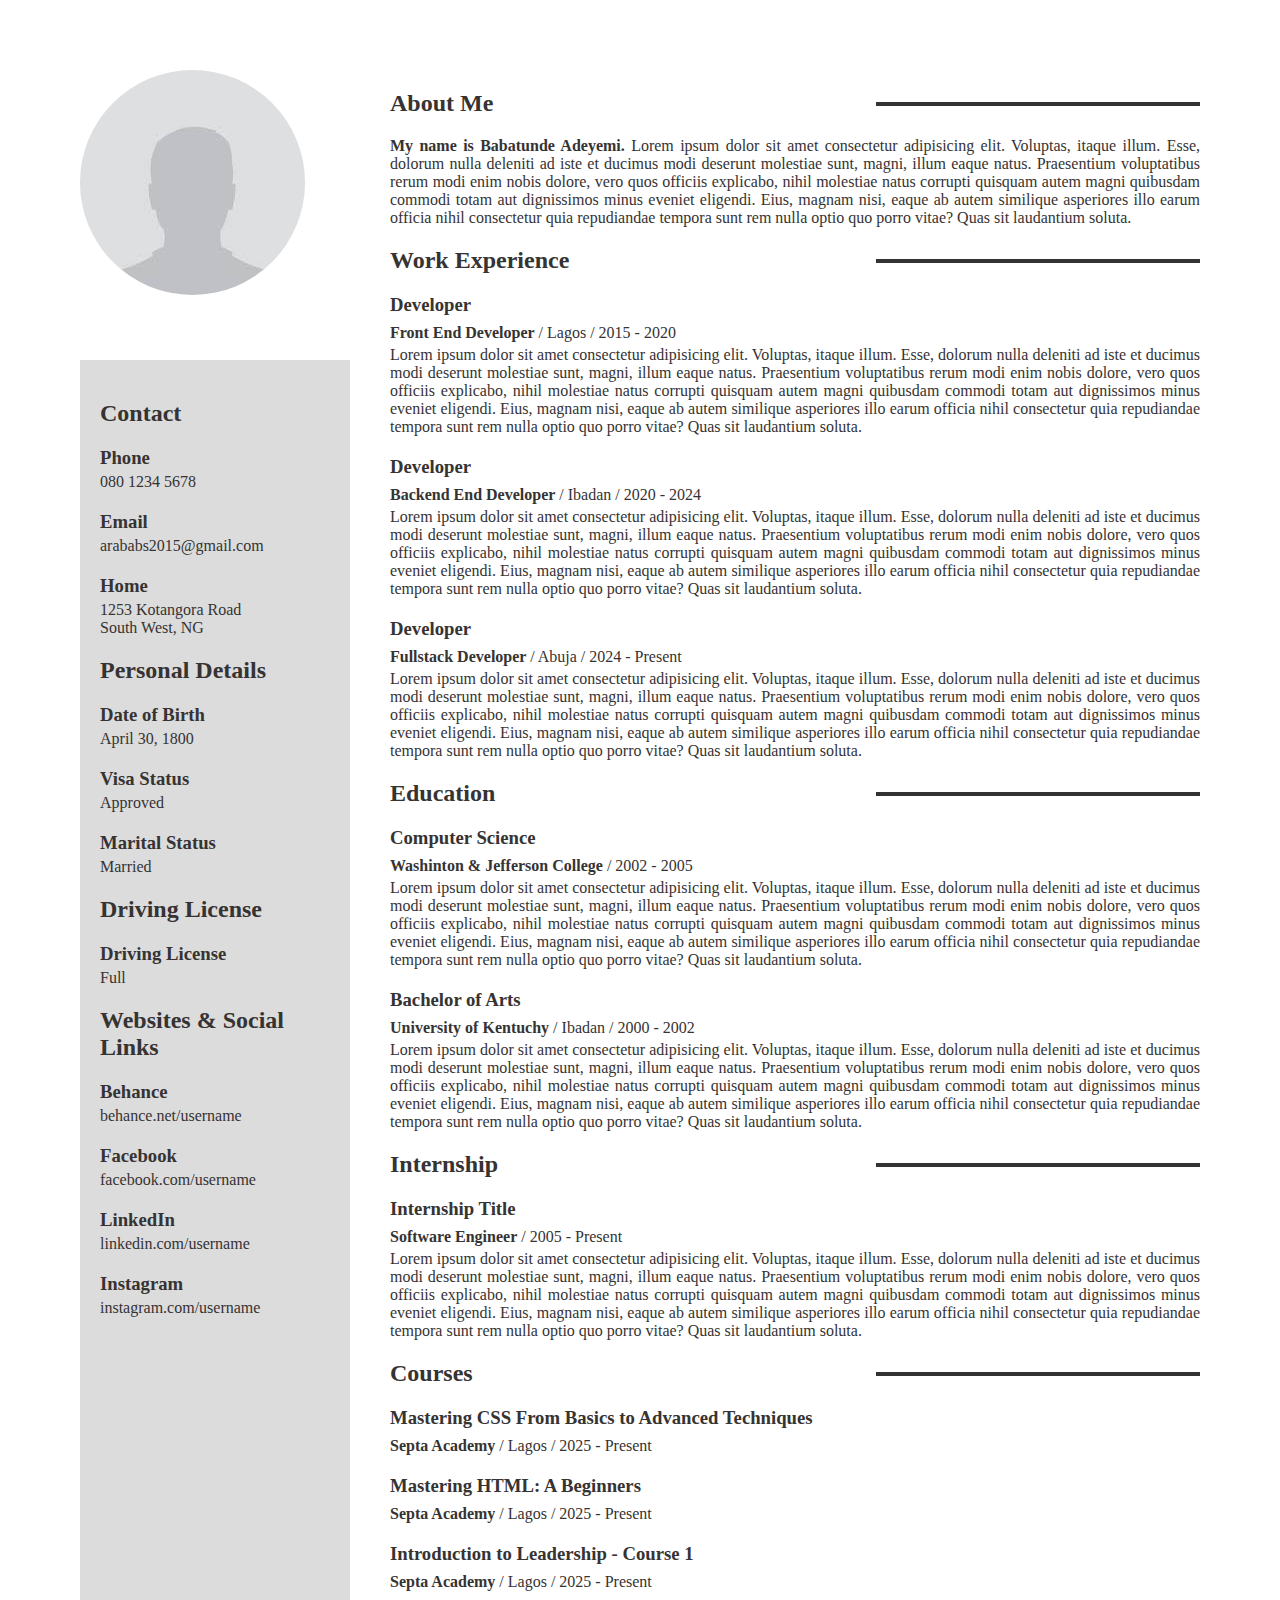
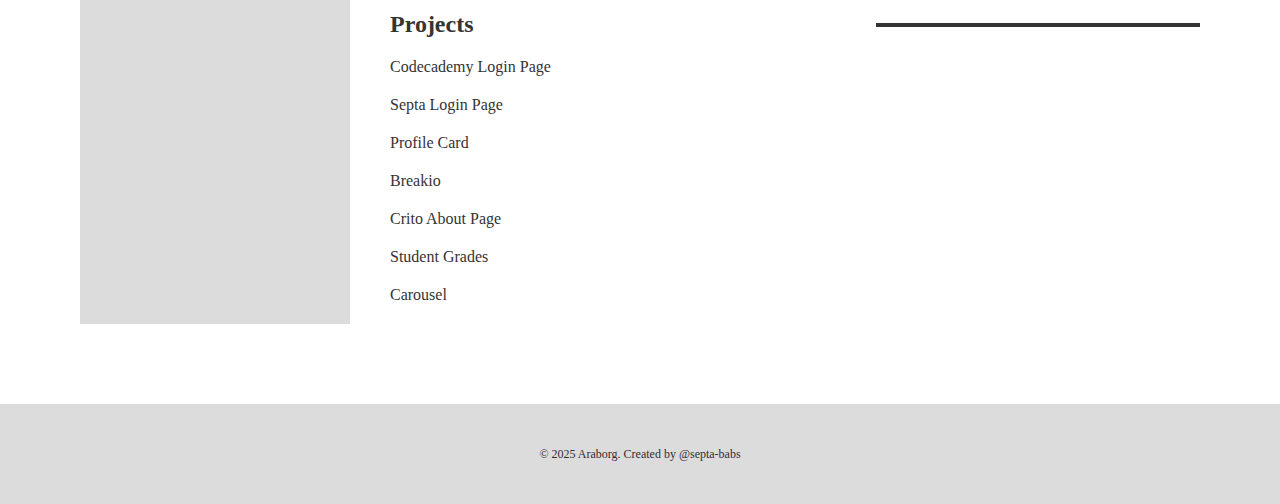
<file: index.html>
<!DOCTYPE html>
<html lang="en">
	<head>
		<meta charset="UTF-8" />
		<meta name="viewport" content="width=device-width, initial-scale=1.0" />
		<link rel="stylesheet" href="./styles.css" />
		<title>About Me: Sample</title>
	</head>
	<body>
		<!-- https://araborg.github.io/septa_about_me_page/ -->

		<div class="container">
			<div class="img">
				<img src="./img/images.jpeg" alt="" />
			</div>

			<main class="main">
				<section class="about-me">
					<div class="sub-heading">
						<h2>About Me</h2>
						<hr />
					</div>

					<div class="my-details">
						<p>
							<strong>My name is Babatunde Adeyemi.</strong>
							Lorem ipsum dolor sit amet consectetur adipisicing
							elit. Voluptas, itaque illum. Esse, dolorum nulla
							deleniti ad iste et ducimus modi deserunt molestiae
							sunt, magni, illum eaque natus. Praesentium
							voluptatibus rerum modi enim nobis dolore, vero quos
							officiis explicabo, nihil molestiae natus corrupti
							quisquam autem magni quibusdam commodi totam aut
							dignissimos minus eveniet eligendi. Eius, magnam
							nisi, eaque ab autem similique asperiores illo earum
							officia nihil consectetur quia repudiandae tempora
							sunt rem nulla optio quo porro vitae? Quas sit
							laudantium soluta.
						</p>
					</div>
				</section>

				<section class="work-experience">
					<div class="sub-heading">
						<h2>Work Experience</h2>
						<hr />
					</div>

					<div class="frontend">
						<h3>Developer</h3>
						<p>
							<strong>Front End Developer</strong> / Lagos / 2015
							- 2020
						</p>
						<p>
							Lorem ipsum dolor sit amet consectetur adipisicing
							elit. Voluptas, itaque illum. Esse, dolorum nulla
							deleniti ad iste et ducimus modi deserunt molestiae
							sunt, magni, illum eaque natus. Praesentium
							voluptatibus rerum modi enim nobis dolore, vero quos
							officiis explicabo, nihil molestiae natus corrupti
							quisquam autem magni quibusdam commodi totam aut
							dignissimos minus eveniet eligendi. Eius, magnam
							nisi, eaque ab autem similique asperiores illo earum
							officia nihil consectetur quia repudiandae tempora
							sunt rem nulla optio quo porro vitae? Quas sit
							laudantium soluta.
						</p>
					</div>

					<div class="backend">
						<h3>Developer</h3>
						<p>
							<strong>Backend End Developer</strong> / Ibadan /
							2020 - 2024
						</p>
						<p>
							Lorem ipsum dolor sit amet consectetur adipisicing
							elit. Voluptas, itaque illum. Esse, dolorum nulla
							deleniti ad iste et ducimus modi deserunt molestiae
							sunt, magni, illum eaque natus. Praesentium
							voluptatibus rerum modi enim nobis dolore, vero quos
							officiis explicabo, nihil molestiae natus corrupti
							quisquam autem magni quibusdam commodi totam aut
							dignissimos minus eveniet eligendi. Eius, magnam
							nisi, eaque ab autem similique asperiores illo earum
							officia nihil consectetur quia repudiandae tempora
							sunt rem nulla optio quo porro vitae? Quas sit
							laudantium soluta.
						</p>
					</div>

					<div class="fullstack">
						<h3>Developer</h3>
						<p>
							<strong>Fullstack Developer </strong> / Abuja / 2024
							- Present
						</p>
						<p>
							Lorem ipsum dolor sit amet consectetur adipisicing
							elit. Voluptas, itaque illum. Esse, dolorum nulla
							deleniti ad iste et ducimus modi deserunt molestiae
							sunt, magni, illum eaque natus. Praesentium
							voluptatibus rerum modi enim nobis dolore, vero quos
							officiis explicabo, nihil molestiae natus corrupti
							quisquam autem magni quibusdam commodi totam aut
							dignissimos minus eveniet eligendi. Eius, magnam
							nisi, eaque ab autem similique asperiores illo earum
							officia nihil consectetur quia repudiandae tempora
							sunt rem nulla optio quo porro vitae? Quas sit
							laudantium soluta.
						</p>
					</div>
				</section>

				<section class="education">
					<div class="sub-heading">
						<h2>Education</h2>
						<hr />
					</div>

					<div class="computer-science">
						<h3>Computer Science</h3>
						<p>
							<strong>Washinton & Jefferson College</strong> /
							2002 - 2005
						</p>
						<p>
							Lorem ipsum dolor sit amet consectetur adipisicing
							elit. Voluptas, itaque illum. Esse, dolorum nulla
							deleniti ad iste et ducimus modi deserunt molestiae
							sunt, magni, illum eaque natus. Praesentium
							voluptatibus rerum modi enim nobis dolore, vero quos
							officiis explicabo, nihil molestiae natus corrupti
							quisquam autem magni quibusdam commodi totam aut
							dignissimos minus eveniet eligendi. Eius, magnam
							nisi, eaque ab autem similique asperiores illo earum
							officia nihil consectetur quia repudiandae tempora
							sunt rem nulla optio quo porro vitae? Quas sit
							laudantium soluta.
						</p>
					</div>

					<div class="design">
						<h3>Bachelor of Arts</h3>
						<p>
							<strong>University of Kentuchy</strong> / Ibadan /
							2000 - 2002
						</p>
						<p>
							Lorem ipsum dolor sit amet consectetur adipisicing
							elit. Voluptas, itaque illum. Esse, dolorum nulla
							deleniti ad iste et ducimus modi deserunt molestiae
							sunt, magni, illum eaque natus. Praesentium
							voluptatibus rerum modi enim nobis dolore, vero quos
							officiis explicabo, nihil molestiae natus corrupti
							quisquam autem magni quibusdam commodi totam aut
							dignissimos minus eveniet eligendi. Eius, magnam
							nisi, eaque ab autem similique asperiores illo earum
							officia nihil consectetur quia repudiandae tempora
							sunt rem nulla optio quo porro vitae? Quas sit
							laudantium soluta.
						</p>
					</div>
				</section>

				<section class="internship">
					<div class="sub-heading">
						<h2>Internship</h2>
						<hr />
					</div>

					<div class="internship-title">
						<h3>Internship Title</h3>
						<p>
							<strong>Software Engineer</strong> / 2005 - Present
						</p>
						<p>
							Lorem ipsum dolor sit amet consectetur adipisicing
							elit. Voluptas, itaque illum. Esse, dolorum nulla
							deleniti ad iste et ducimus modi deserunt molestiae
							sunt, magni, illum eaque natus. Praesentium
							voluptatibus rerum modi enim nobis dolore, vero quos
							officiis explicabo, nihil molestiae natus corrupti
							quisquam autem magni quibusdam commodi totam aut
							dignissimos minus eveniet eligendi. Eius, magnam
							nisi, eaque ab autem similique asperiores illo earum
							officia nihil consectetur quia repudiandae tempora
							sunt rem nulla optio quo porro vitae? Quas sit
							laudantium soluta.
						</p>
					</div>
				</section>

				<section class="courses">
					<div class="sub-heading">
						<h2>Courses</h2>
						<hr />
					</div>

					<div class="course">
						<div>
							<h3>
								Mastering CSS From Basics to Advanced Techniques
							</h3>
							<p>
								<strong>Septa Academy</strong> / Lagos / 2025 -
								Present
							</p>
						</div>

						<div>
							<h3>Mastering HTML: A Beginners</h3>
							<p>
								<strong>Septa Academy</strong> / Lagos / 2025 -
								Present
							</p>
						</div>

						<div>
							<h3>Introduction to Leadership - Course 1</h3>
							<p>
								<strong>Septa Academy</strong> / Lagos / 2025 -
								Present
							</p>
						</div>
					</div>
				</section>

				<section class="projects">
					<div class="sub-heading">
						<h2>Projects</h2>
						<hr />
					</div>

					<div class="project">
						<div>
							<p>
								<a
									href="./codecademy_login_page/index.html"
									target="_blank"
									>Codecademy Login Page</a
								>
							</p>
						</div>

						<div>
							<p>
								<a
									href="./septa_login_page/index.html"
									target="_blank"
									>Septa Login Page</a
								>
							</p>
						</div>

						<div>
							<p>
								<a
									href="./profile_card/index.html"
									target="_blank"
									>Profile Card</a
								>
							</p>
						</div>

						<div>
							<p>
								<a href="./breakio/index.html" target="_blank"
									>Breakio</a
								>
							</p>
						</div>

						<div>
							<p>
								<a
									href="https://pvto12.github.io/septa-group1/"
									target="_blank"
									>Crito About Page</a
								>
							</p>
						</div>

						<div>
							<p>
								<a
									href="./js_assignmt/assign_2/index.html"
									target="_blank"
									>Student Grades</a
								>
							</p>
						</div>

						<!-- <div>
							<p>
								<a
									href="./js_assignmt/assign_3/index.html"
									target="_blank"
									>Udemy Carousel</a
								>
							</p>
						</div> -->

						<div>
							<p>
								<a
									href="./js_assignmt/slider/index.html"
									target="_blank"
									>Carousel</a
								>
							</p>
						</div>
					</div>
				</section>
			</main>

			<aside>
				<div class="contact">
					<h2>Contact</h2>

					<div class="phone">
						<h3>Phone</h3>
						<p>080 1234 5678</p>
					</div>

					<div class="email">
						<h3>Email</h3>
						<p>arababs2015@gmail.com</p>
					</div>

					<div class="home">
						<h3>Home</h3>
						<p>
							1253 Kotangora Road <br />
							South West, NG
						</p>
					</div>
				</div>

				<div class="personal">
					<h2>Personal Details</h2>

					<div class="dob">
						<h3>Date of Birth</h3>
						<p>April 30, 1800</p>
					</div>

					<div class="visa">
						<h3>Visa Status</h3>
						<p>Approved</p>
					</div>

					<div class="marital-status">
						<h3>Marital Status</h3>
						<p>Married</p>
					</div>
				</div>

				<div class="license">
					<h2>Driving License</h2>

					<div class="driving-license">
						<h3>Driving License</h3>
						<p>Full</p>
					</div>
				</div>
				<div class="socials">
					<h2>Websites & Social Links</h2>

					<div class="behance">
						<h3>Behance</h3>
						<p>
							<a href="#">behance.net/username</a>
						</p>
					</div>

					<div class="facebook">
						<h3>Facebook</h3>
						<p>
							<a href="#">facebook.com/username</a>
						</p>
					</div>

					<div class="linkedin">
						<h3>LinkedIn</h3>
						<p><a href="#">linkedin.com/username</a></p>
					</div>

					<div class="instagram">
						<h3>Instagram</h3>
						<p><a href="#">instagram.com/username</a></p>
					</div>
				</div>
			</aside>
		</div>

		<footer>
			<p>&copy; 2025 Araborg. Created by @septa-babs</p>
		</footer>
	</body>
</html>
</file>
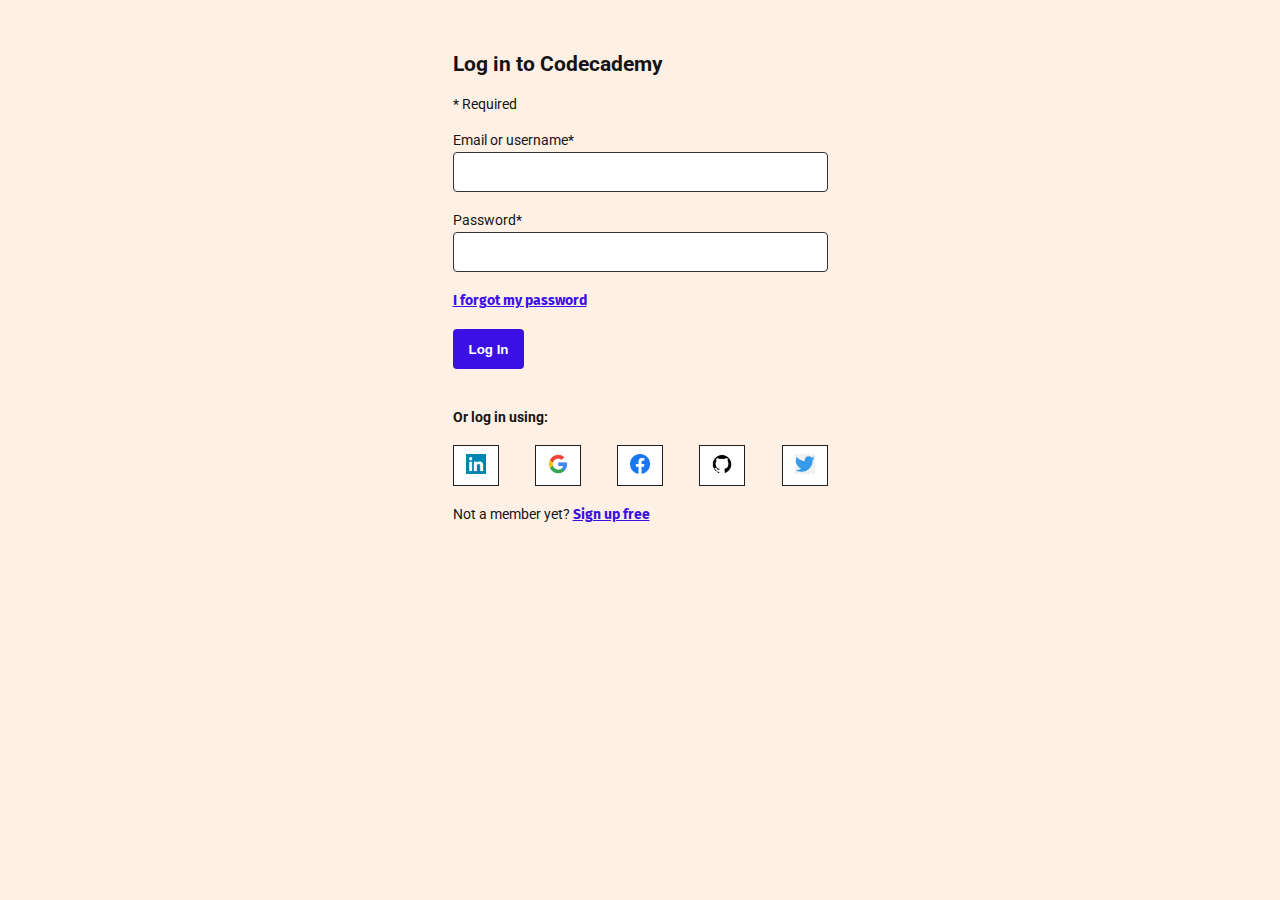
<file: codecademy_login_page/index.html>
<!DOCTYPE html>
<html lang="en">
	<head>
		<meta charset="UTF-8" />
		<meta name="viewport" content="width=device-width, initial-scale=1.0" />
		<link rel="stylesheet" href="./styles.css" />
		<title>Log in | Codecademy</title>
	</head>
	<body>
		<div class="container">
			<main class="main">
				<h2>Log in to Codecademy</h2>

				<p>* Required</p>

				<form action="#">
					<div>
						<label for="email">Email or username*</label>
						<input type="text" id="email" />
					</div>

					<div>
						<label for="">Password*</label>
						<input type="password" />
					</div>

					<!-- <div> -->
					<p>
						<a href="#"> I forgot my password </a>
					</p>
					<!-- </div> -->

					<input type="submit" value="Log In" />
				</form>

				<div class="login">
					<p><strong> Or log in using: </strong></p>

					<div class="login-options">
						<div class="linkedin">
							<a href="#">
								<img
									src="./img/linkedin.png"
									alt="linkedin-icon"
								/>
							</a>
						</div>

						<div class="google">
							<a href="#">
								<img src="./img/gmail.png" alt="gmail" />
							</a>
						</div>

						<div class="facebook">
							<a href="#">
								<img
									src="./img/facebook.png"
									alt="facebook-icon"
								/>
							</a>
						</div>

						<div class="github">
							<a href="#">
								<img src="./img/github.png" alt="github-icon" />
							</a>
						</div>

						<div class="x">
							<a href="#">
								<img src="./img/x.jpg" alt="x-icon" />
							</a>
						</div>
					</div>
				</div>

				<p>
					Not a member yet?
					<strong>
						<a href="#"> Sign up free </a>
					</strong>
				</p>
			</main>
		</div>
	</body>
</html>
</file>
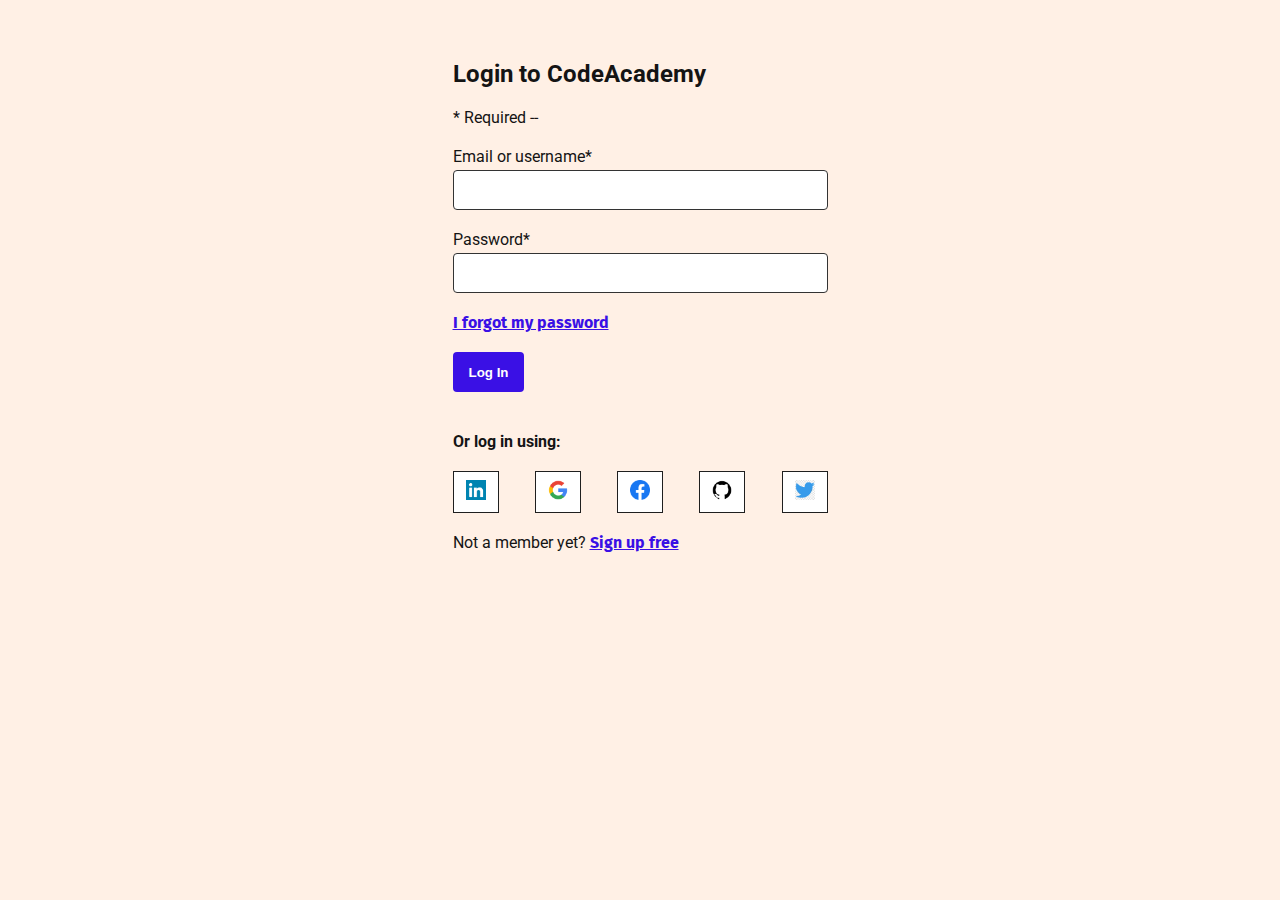
<file: coursera_login_page/index.html>
<!DOCTYPE html>
<html lang="en">
	<head>
		<meta charset="UTF-8" />
		<meta name="viewport" content="width=device-width, initial-scale=1.0" />
		<link rel="stylesheet" href="./styles.css" />
		<title>Coursera Login Page</title>
	</head>
	<body>
		<div class="container">
			<main class="main">
				<h2>Login to CodeAcademy</h2>

				<p>* Required --</p>

				<form action="#">
					<div>
						<label for="email">Email or username*</label>
						<input type="text" id="email" />
					</div>

					<div>
						<label for="">Password*</label>
						<input type="password" />
					</div>

					<!-- <div> -->
					<p>
						<a href="#"> I forgot my password </a>
					</p>
					<!-- </div> -->

					<input type="submit" value="Log In" />
				</form>

				<div class="login">
					<p><strong> Or log in using: </strong></p>

					<div class="login-options">
						<div class="linkedin">
							<a href="#">
								<img
									src="./img/linkedin.png"
									alt="linkedin-icon"
								/>
							</a>
						</div>

						<div class="google">
							<a href="#">
								<img src="./img/gmail.png" alt="gmail" />
							</a>
						</div>

						<div class="facebook">
							<a href="#">
								<img
									src="./img/facebook.png"
									alt="facebook-icon"
								/>
							</a>
						</div>

						<div class="github">
							<a href="#">
								<img src="./img/github.png" alt="github-icon" />
							</a>
						</div>

						<div class="x">
							<a href="#">
								<img src="./img/x.jpg" alt="x-icon" />
							</a>
						</div>
					</div>
				</div>

				<p>
					Not a member yet?
					<strong>
						<a href="#"> Sign up free </a>
					</strong>
				</p>
			</main>
		</div>
	</body>
</html>
</file>
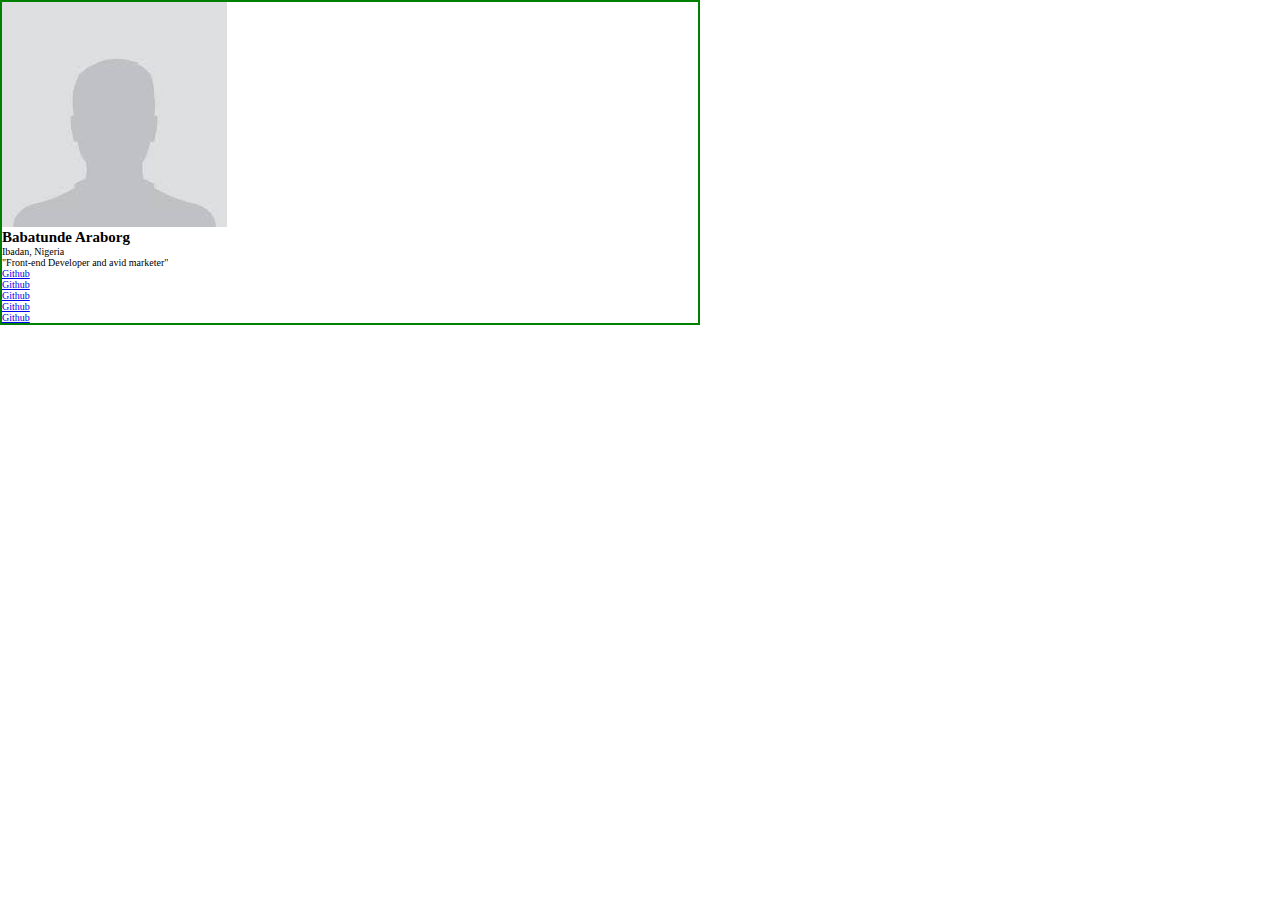
<file: profile_card/index.html>
<!DOCTYPE html>
<html lang="en">
	<head>
		<meta charset="UTF-8" />
		<meta name="viewport" content="width=device-width, initial-scale=1.0" />

		<link rel="stylesheet" href="./styles.css" />
		<title>My Profile Card</title>
	</head>
	<body>
		<div class="container">
			<div class="img">
				<img src="./img/images.jpeg" alt="" />
			</div>

			<div class="details">
				<h2>Babatunde Araborg</h2>
				<p>Ibadan, Nigeria</p>
			</div>

			<div class="description">
				<p>"Front-end Developer and avid marketer"</p>
			</div>

			<div class="links">
				<p class="github"><a href="#">Github</a></p>
				<p class="github"><a href="#">Github</a></p>
				<p class="github"><a href="#">Github</a></p>
				<p class="github"><a href="#">Github</a></p>
				<p class="github"><a href="#">Github</a></p>
			</div>
		</div>
	</body>
</html>
</file>
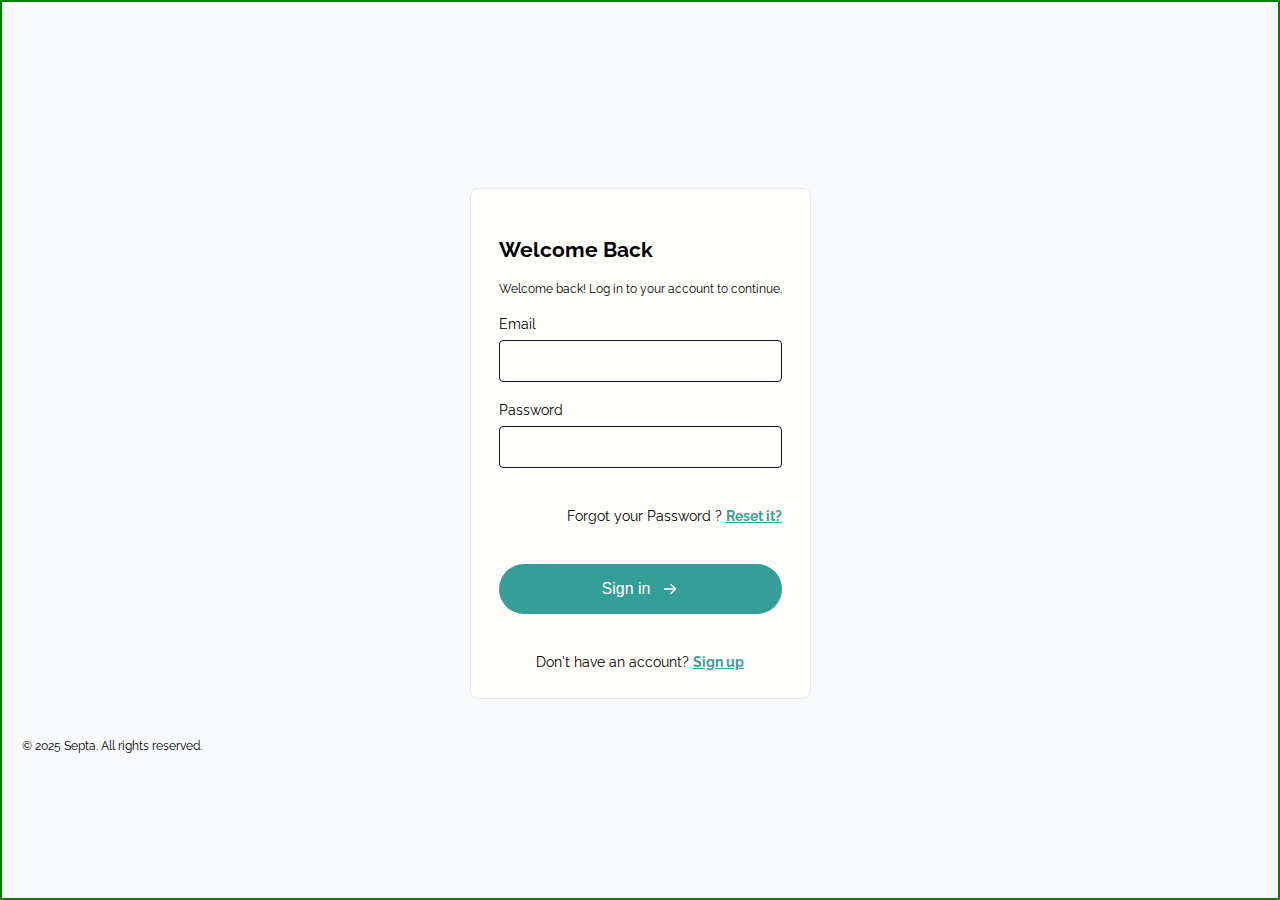
<file: septa_login_page/index.html>
<!DOCTYPE html>
<html lang="en">
	<head>
		<meta charset="UTF-8" />
		<meta name="viewport" content="width=device-width, initial-scale=1.0" />
		<link rel="icon" type="image/svg+xml" href="/logo.svg" />
		<link rel="icon" href="/favicon.ico" sizes="any" />
		<link rel="stylesheet" href="./styles.css" />
		<title>Septa | Login</title>
	</head>
	<body>
		<div class="container">
			<main class="main">
				<h2>Welcome Back</h2>

				<p>Welcome back! Log in to your account to continue.</p>

				<form action="">
					<div>
						<label for=""> Email </label>
						<input type="email" />
					</div>

					<div>
						<label for=""> Password </label>
						<input type="password" />
					</div>

					<p>
						Forgot your Password ?
						<!-- <strong> -->
						<a href="#"> Reset it? </a>
						<!-- </strong> -->
					</p>

					<button type="submit">
						<!-- <strong> </strong> -->
						Sign in
						<svg
							xmlns="http://www.w3.org/2000/svg"
							viewBox="0 0 256 256"
							width="1em"
							height="1em"
							fill="currentColor"
							class="w-4 h-4 ml-2"
						>
							<g>
								<path
									d="M224.49,136.49l-72,72a12,12,0,0,1-17-17L187,140H40a12,12,0,0,1,0-24H187L135.51,64.48a12,12,0,0,1,17-17l72,72A12,12,0,0,1,224.49,136.49Z"
								></path>
							</g>
						</svg>
					</button>
				</form>

				<p>
					Don't have an account?
					<!-- <strong> -->
					<a href="#"> Sign up </a>
					<!-- </strong> -->
				</p>
			</main>

			<p>© 2025 Septa. All rights reserved.</p>
		</div>
	</body>
</html>
</file>
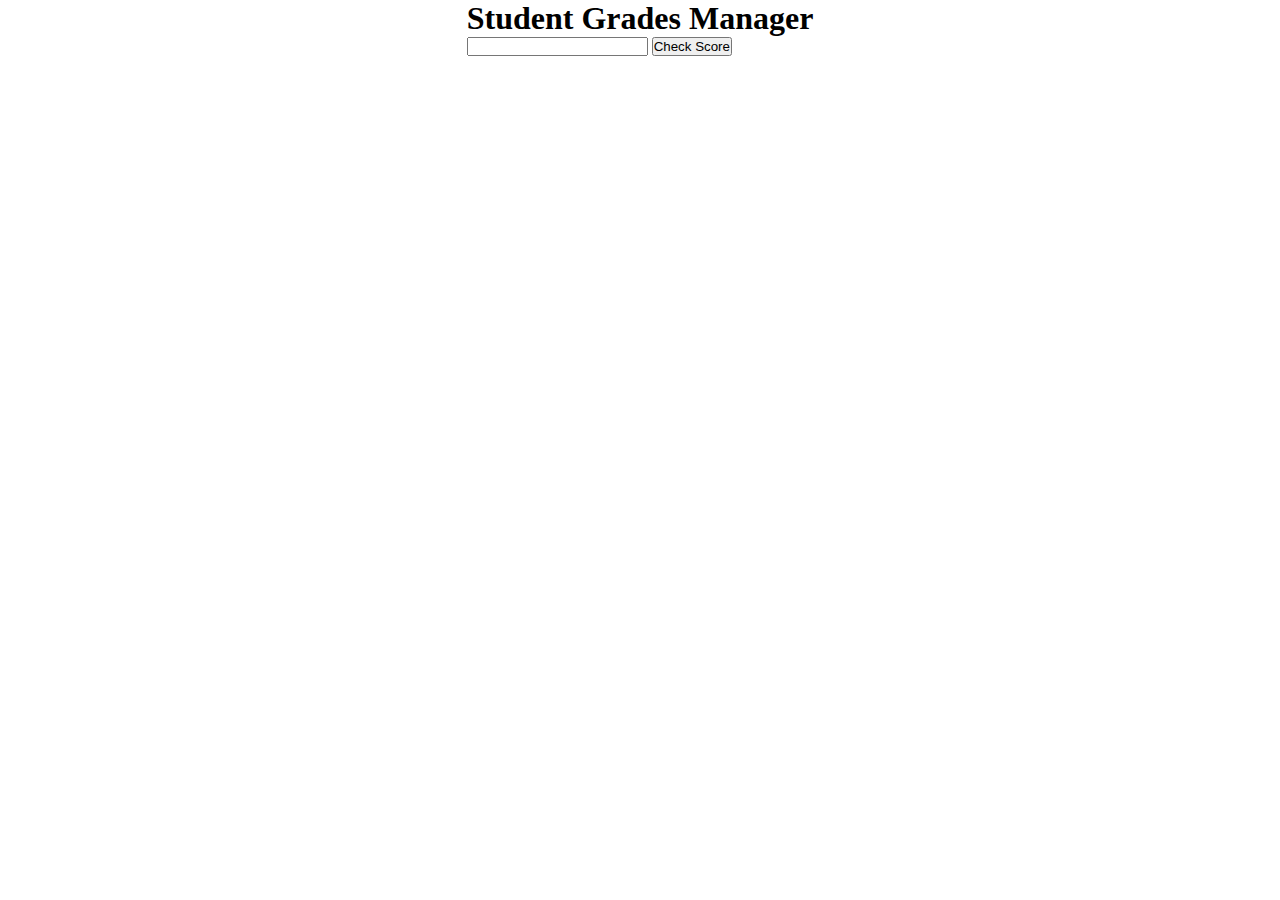
<file: js_assignmt/assign_2/index.html>
<!DOCTYPE html>
<html lang="en">
	<head>
		<meta charset="UTF-8" />
		<meta name="viewport" content="width=device-width, initial-scale=1.0" />
		<title>Assignment 2</title>
		<link rel="stylesheet" href="styles.css" />
	</head>
	<body>
		<div class="container">
			<div class="inner-container">
				<h1>Student Grades Manager</h1>

				<form action="">
					<input type="text" id="score" />
					<button id="btn">Check Score</button>
				</form>

				<p class="output"></p>
			</div>
		</div>

		<script src="script.js"></script>
	</body>
</html>
</file>
<file: styles.css>
*,
*::before,
*::after {
	box-sizing: border-box;

	margin: 0;
	padding: 0;
}

html {
	font-size: 62.5%;
}

body {
	font-size: 1.4rem;
	height: 100%;
	color: rgb(54, 51, 51);
}

.container {
	padding: 2rem;
	width: 90%;
	max-width: 120rem;
	margin: 0 auto;
}

.img {
	text-align: center;
	margin: 2.8rem 0;
}

img {
	border-radius: 50%;
}

/* === main === */
section {
	margin: 2.8rem 0;
}

.sub-heading {
	display: flex;
	justify-content: space-between;
	align-items: center;
	max-width: 100%;
}

.sub-heading h2 {
	max-width: 55%;
	margin-right: 0.4rem;
}

hr {
	width: 40%;
	height: 3px;
	border: 2px solid #333;
}

div {
	margin: 2rem 0;
}

p {
	text-align: justify;
}

h3 {
	margin: 0.8rem 0;
}

h3 ~ p:nth-child(2) {
	margin: 0.4rem 0;
}

.course div {
	margin: 2rem 0;
}

.phone > h3,
.email > h3,
.home > h3,
.dob > h3,
.visa > h3,
.marital-status > h3,
.driving-license > h3,
.behance > h3,
.facebook > h3,
.linkedin > h3,
.instagram > h3 {
	margin: 0.04rem 0;
}

a {
	text-decoration: none;
	color: rgb(54, 51, 51);
}

/* === footer === */
footer {
	width: 100%;
	height: 100px;
	background-color: #dcdcdc;
	margin-top: 2rem;
	display: flex;
	align-items: center;
	justify-content: center;
}

footer p {
	font-size: 1.2rem;
	color: #362b32;
}

/* === media queries === */
@media (min-width: 850px) {
	body {
		margin-top: 5rem;
		height: 100%;
		font-size: 1.6rem;
	}

	.container {
		display: grid;
		grid-template-columns: 1fr 3fr;
		grid-template-rows: 250px 2fr 20px;
		gap: 4rem;
		padding: 2rem 1.6rem;
	}

	.main {
		order: 2;
		grid-column: 2/-1;
		grid-row: 1/3;
	}

	aside {
		order: 1;
		grid-column: 1/2;
		grid-row: 2/3;
		background-color: #dcdcdc;
		color: rgb(54, 51, 51);
		padding: 2rem;
	}

	.img {
		grid-column: 1/2;
		grid-row: 1/2;
		justify-self: start;
		align-items: start;
		align-self: start;
		margin: 0;
	}

	section {
		margin: 0;
	}

	footer {
		grid-column: 1/-1;
		grid-row: 3 /-1;
		margin-top: 0;
	}
}
</file>
<file: codecademy_login_page/styles.css>
@import url("https://fonts.googleapis.com/css2?family=Fira+Sans:ital,wght@0,100;0,200;0,300;0,400;0,500;0,600;0,700;0,800;0,900;1,100;1,200;1,300;1,400;1,500;1,600;1,700;1,800;1,900&family=Roboto:ital,wght@0,100..900;1,100..900&display=swap");

*,
*::before,
*::after {
	margin: 0;
	padding: 0;
	box-sizing: border-box;
}

:root {
	--white: hsl(0, 0%, 100%);
	--grey-700: hsl(0, 0%, 20%);
	--grey-800: hsl(0, 0%, 12%);
	--grey-900: hsl(0, 0%, 8%);
	--primary-color: #3a10e5;
	--bg-color: #fff0e5;
}

html {
	font-size: 62.5%;
}

body {
	font-family: "Roboto", sans-serif;
	font-size: 1.4rem;
	background-color: var(--bg-color);
	color: var(--grey-900);
}

.container {
	display: flex;
	justify-content: center;
	align-items: center;
	/* height: 100vh; */
	margin: 3.2rem 0;
}

h2 {
	margin: 2rem 0;
}

main {
	width: 80%;
	max-width: 375px;
}

form div {
	margin: 2rem 0;
}

p a {
	color: var(--primary-color);
	font-weight: 700;
	font-family: "Fira Sans";
}

input[type="submit"] {
	width: initial;
	margin: 2rem 0;
	padding: 0.8rem 1.6rem;
	background-color: var(--primary-color);
	color: var(--white);
	font-weight: 700;
	border: none;
	outline: none;
	border-radius: 0.4rem;
}

input[type="text"],
input[type="password"] {
	border: 1px solid var(--grey-700);
	border-radius: 0.4rem;
	padding: 0.2rem 0.8rem;
	color: var(--grey-800);
	outline: none;
}

input[type="text"]:focus,
input[type="password"]:focus {
	border: 2px solid var(--primary-color);
}

label {
	display: block;
	margin: 0.4rem 0;
}

input {
	width: 100%;
	height: 4rem;
	border-radius: 0.4rem;
	padding: 0.4rem;
}

img {
	width: 20px;
	height: 20px;
}

.login p {
	margin: 2rem 0;
}

.login-options {
	display: flex;
	justify-content: space-between;
	margin: 2rem 0;
}

.login-options a {
	display: inline-block;
	padding: 0.8rem 1.2rem;
	background-color: var(--white);
	border: 1px solid var(--grey-800);
}

/* @media (min-width: 800px) {
	body {
		font-size: 1.6rem;
	}

	.container {
		margin: 4rem 0;
	}
} */
</file>
<file: coursera_login_page/styles.css>
@import url("https://fonts.googleapis.com/css2?family=Fira+Sans:ital,wght@0,100;0,200;0,300;0,400;0,500;0,600;0,700;0,800;0,900;1,100;1,200;1,300;1,400;1,500;1,600;1,700;1,800;1,900&family=Roboto:ital,wght@0,100..900;1,100..900&display=swap");

*,
*::before,
*::after {
	margin: 0;
	padding: 0;
	box-sizing: border-box;
}

:root {
	--white: hsl(0, 0%, 100%);
	--grey-700: hsl(0, 0%, 20%);
	--grey-800: hsl(0, 0%, 12%);
	--grey-900: hsl(0, 0%, 8%);
	--primary-color: #3a10e5;
	--bg-color: #fff0e5;
}

html {
	font-size: 62.5%;
}

body {
	font-family: "Roboto", sans-serif;
	font-size: 1.4rem;
	background-color: var(--bg-color);
	color: var(--grey-900);
}

.container {
	display: flex;
	justify-content: center;
	align-items: center;
	/* height: 100vh; */
	margin: 3.2rem 0;
}

h2 {
	margin: 2rem 0;
}

main {
	width: 80%;
	max-width: 375px;
}

form div {
	margin: 2rem 0;
}

p a {
	color: var(--primary-color);
	font-weight: 700;
	font-family: "Fira Sans";
}

input[type="submit"] {
	width: initial;
	margin: 2rem 0;
	padding: 0.8rem 1.6rem;
	background-color: var(--primary-color);
	color: var(--white);
	font-weight: 700;
	border: none;
	outline: none;
	border-radius: 0.4rem;
}

input[type="text"],
input[type="password"] {
	border: 1px solid var(--grey-700);
	border-radius: 0.4rem;
	padding: 0.2rem 0.8rem;
	color: var(--grey-800);
	outline: none;
}

input[type="text"]:focus,
input[type="password"]:focus {
	border: 2px solid var(--primary-color);
}

label {
	display: block;
	margin: 0.4rem 0;
}

input {
	width: 100%;
	height: 4rem;
	border-radius: 0.4rem;
	padding: 0.4rem;
}

img {
	width: 20px;
	height: 20px;
}

.login p {
	margin: 2rem 0;
}

.login-options {
	display: flex;
	justify-content: space-between;
	margin: 2rem 0;
}

.login-options a {
	display: inline-block;
	padding: 0.8rem 1.2rem;
	background-color: var(--white);
	border: 1px solid var(--grey-800);
}

@media (min-width: 800px) {
	body {
		font-size: 1.6rem;
	}

	.container {
		margin: 4rem 0;
	}
}
</file>
<file: profile_card/styles.css>
@import url("https://fonts.googleapis.com/css2?family=Montserrat:ital,wght@0,100..900;1,100..900&display=swap");

*,
*::before,
*::after {
	margin: 0;
	padding: 0;
	box-sizing: border-box;
}

html {
	font-size: 62.5%;
}

.container {
	width: 80%;
	max-width: 70rem;

	border: 2px solid green;
}
</file>
<file: septa_login_page/styles.css>
/* @import url("https://fonts.googleapis.com/css2?family=Merriweather:ital,opsz,wght@0,18..144,300..900;1,18..144,300..900&display=swap"); */
@import url("https://fonts.googleapis.com/css2?family=Raleway:ital,wght@0,100..900;1,100..900&display=swap");

*,
*::before,
*::after {
	margin: 0;
	padding: 0;
	box-sizing: border-box;
}

:root {
	--bg-color: rgb(249 250 251);
	--text-color: rgb(17 24 39);
	--border: #e5e7eb;
	--white: #fffffc;
	--btn: #20938de6;
}

html {
	font-size: 62.5%;
}

body {
	font-family: "Raleway", Arial, sans-serif;

	background-color: var(--bg-color);

	font-size: 1.4rem;
}

.container {
	display: flex;
	justify-content: center;
	flex-direction: column;
	align-items: center;

	padding: 2rem;

	border: 2px solid green;

	/* height: 100%; */
	height: 100vh;
	/* margin: 4rem 0; */
}

main {
	max-width: 375px;

	padding: 2.8rem;
	border-radius: 0.8rem;

	border: 1px solid var(--border);
	background-color: var(--white);

	margin: 4rem 0;
}

h2 {
	margin: 2rem 0;
}

h2 + p {
	font-size: 1.2rem;

	margin: 2rem 0;
}

form {
	margin: 2rem 0;
}

form div {
	margin: 2rem 0;
}

label {
	display: block;
	margin: 0.8rem 0;
}

input {
	padding: 1.2rem;
	width: 100%;
	border-radius: 0.4rem;
	outline: none;

	background-color: var(--white);
	font-weight: 500;

	border: 1px solid var(--text-color);
	font-size: 1.4rem;
}

form p {
	margin: 4rem 0;
	text-align: right;
}

p a {
	color: var(--btn);
	font-weight: 700;
}

button {
	/* display: inline-block; */
	padding: 1.6rem 2rem;
	width: 100%;

	margin: 4rem 0;

	border-radius: 3.2rem;
	background-color: var(--btn);

	border: none;
	outline: none;

	display: flex;
	align-items: center;
	justify-content: center;
	color: var(--white);

	font-size: 1.6rem;
	font-weight: 500;
}

svg {
	margin-left: 1.2rem;
}

form + p {
	text-align: center;
}

main + p {
	align-self: start;

	font-size: 1.2rem;
}
</file>
<file: js_assignmt/assign_2/styles.css>
*,
*::before,
*::after {
	box-sizing: border-box;
	margin: 0;
	padding: 0;
}

body {
	height: 100vh;
}

.container {
	display: flex;
	flex-direction: column;
	justify-content: center;
	align-items: center;
}

.inner-container {
	/* width: 50%; */
}

.output {
	margin: 3rem 0;
	font-size: 2.4rem;
	color: red;
	text-align: center;
}
</file>
